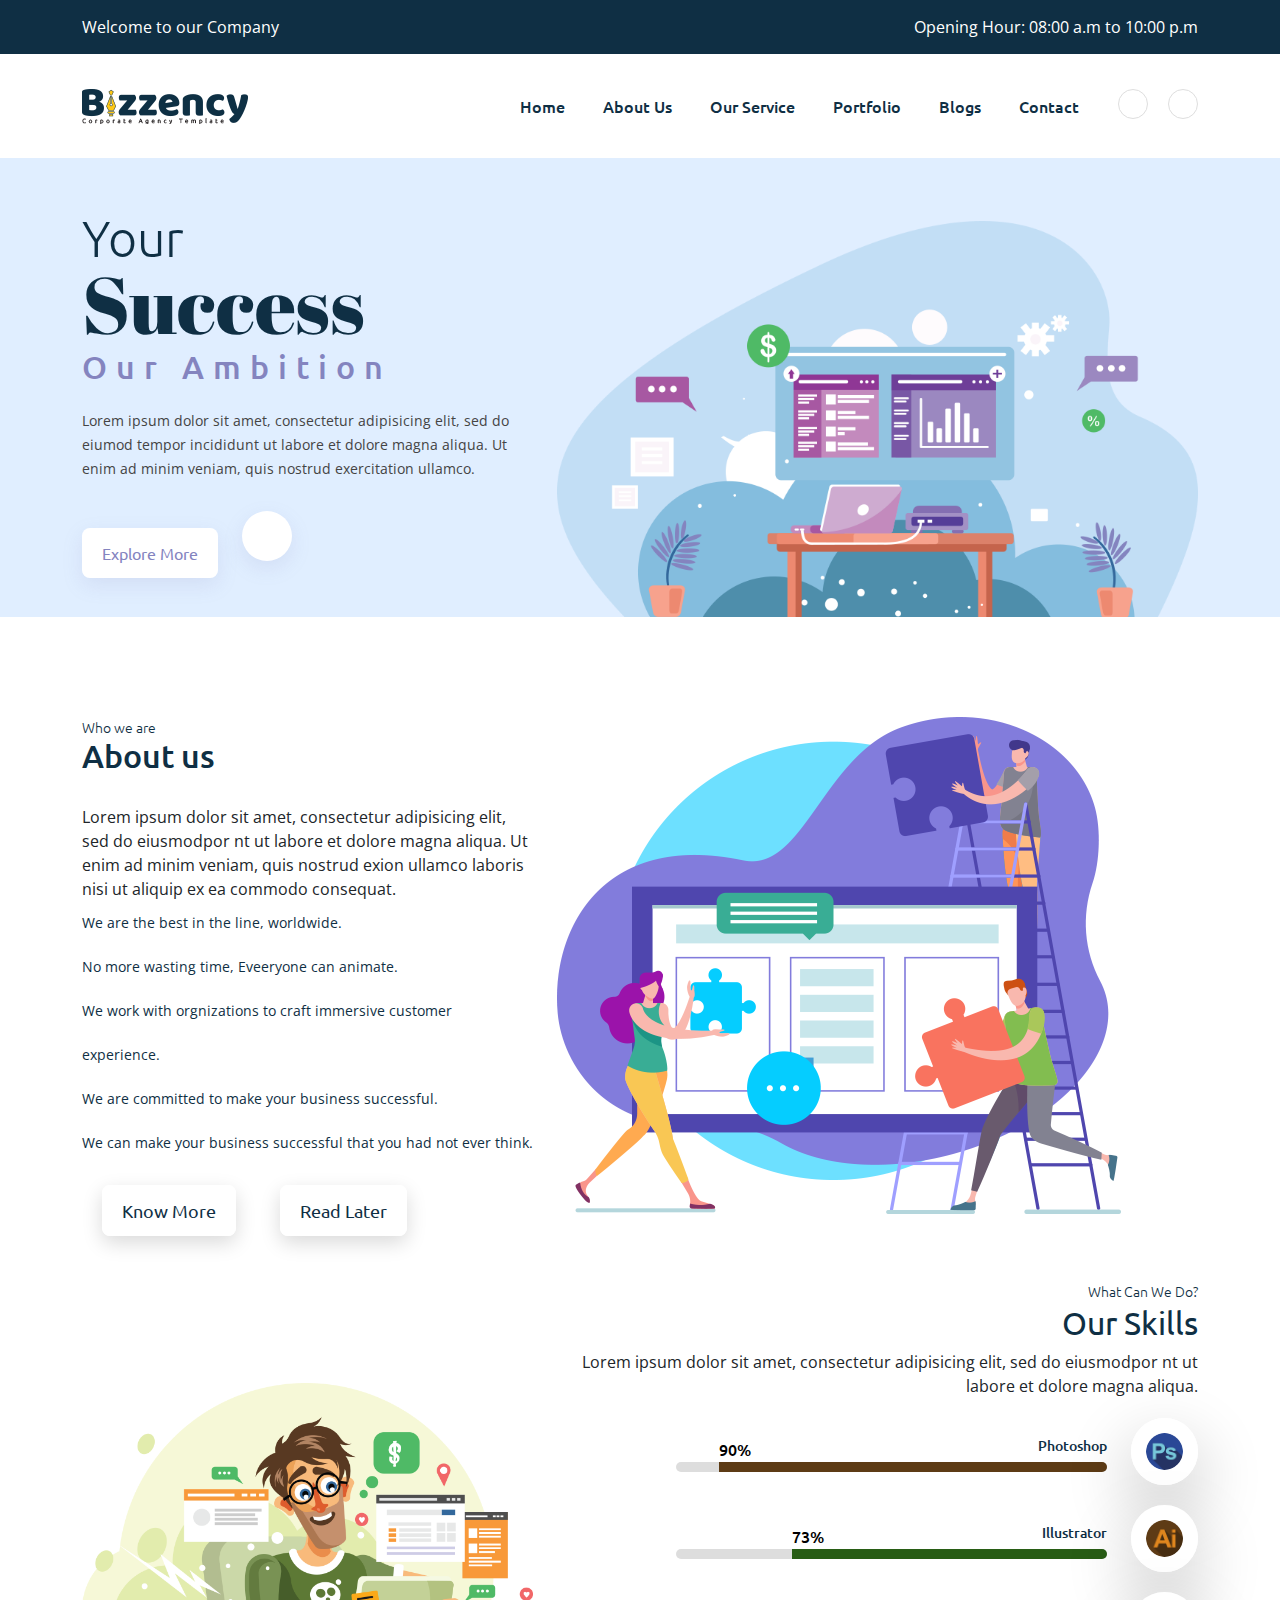
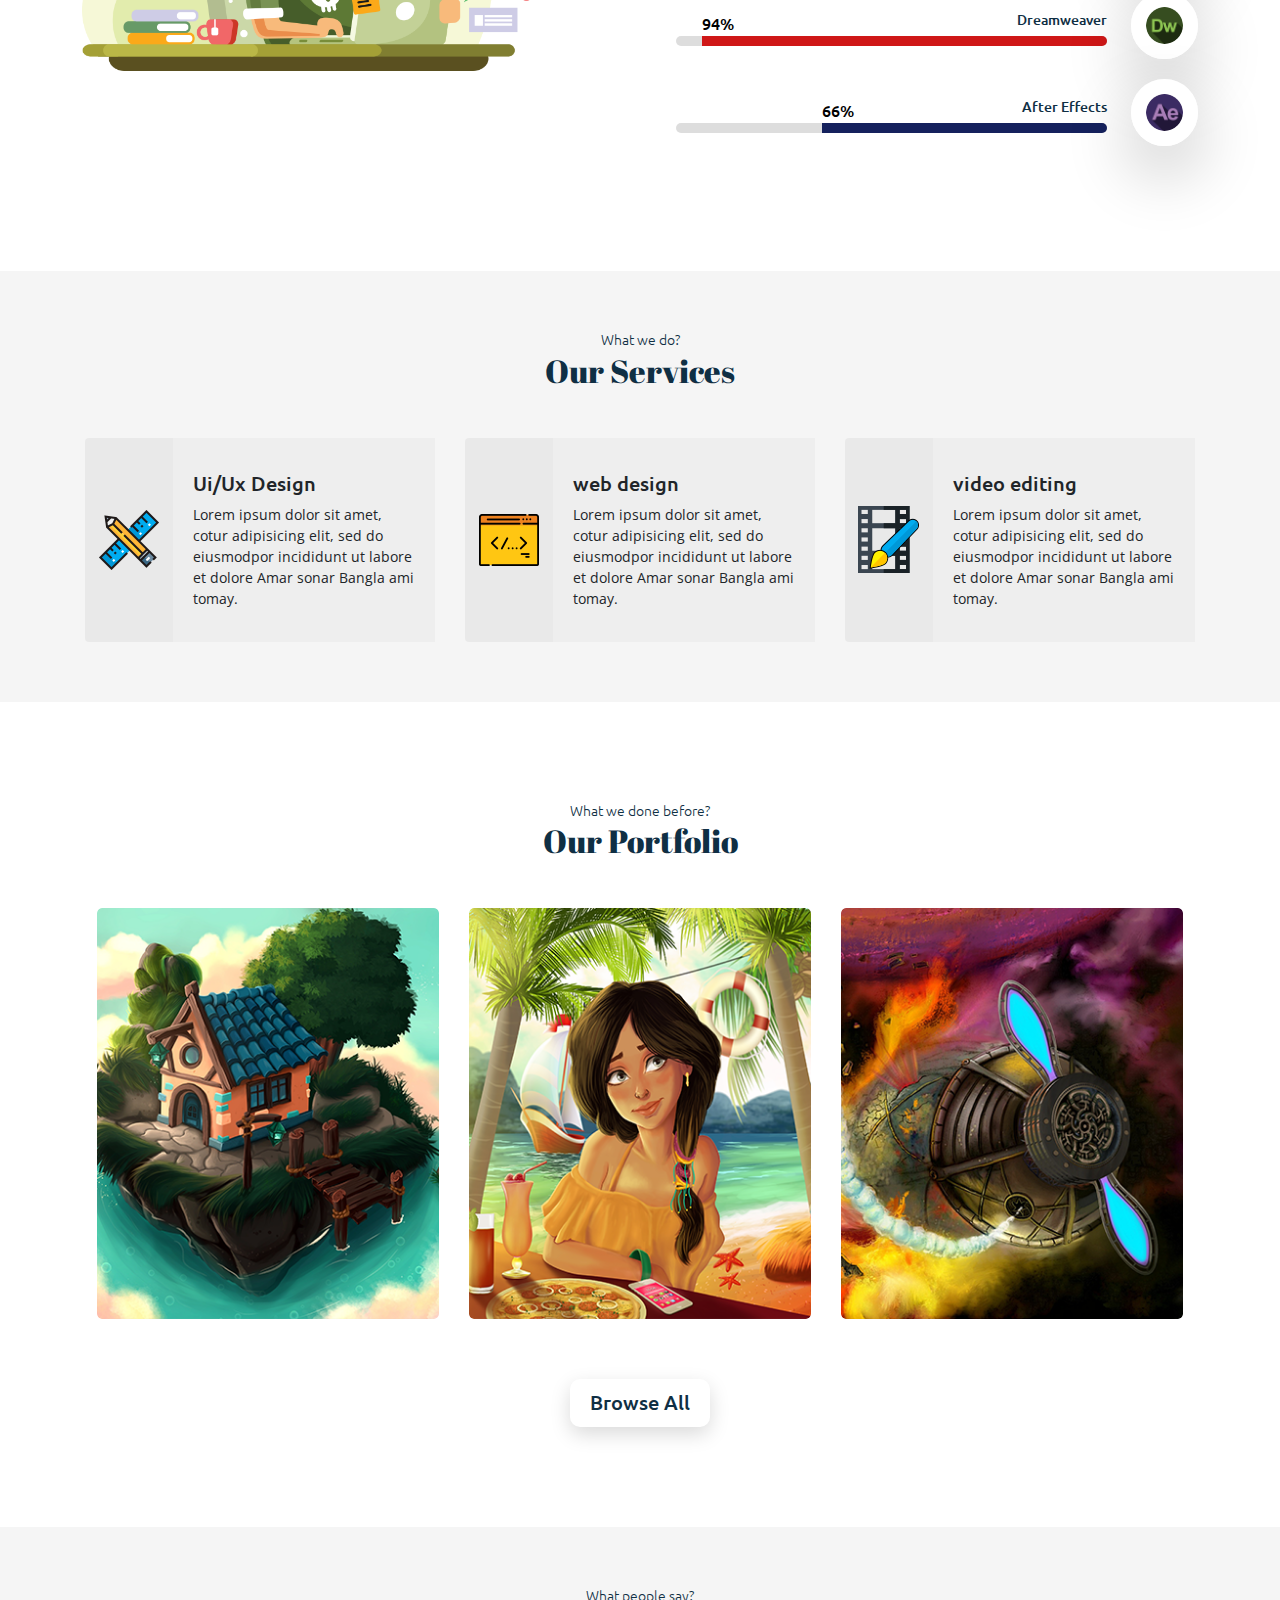
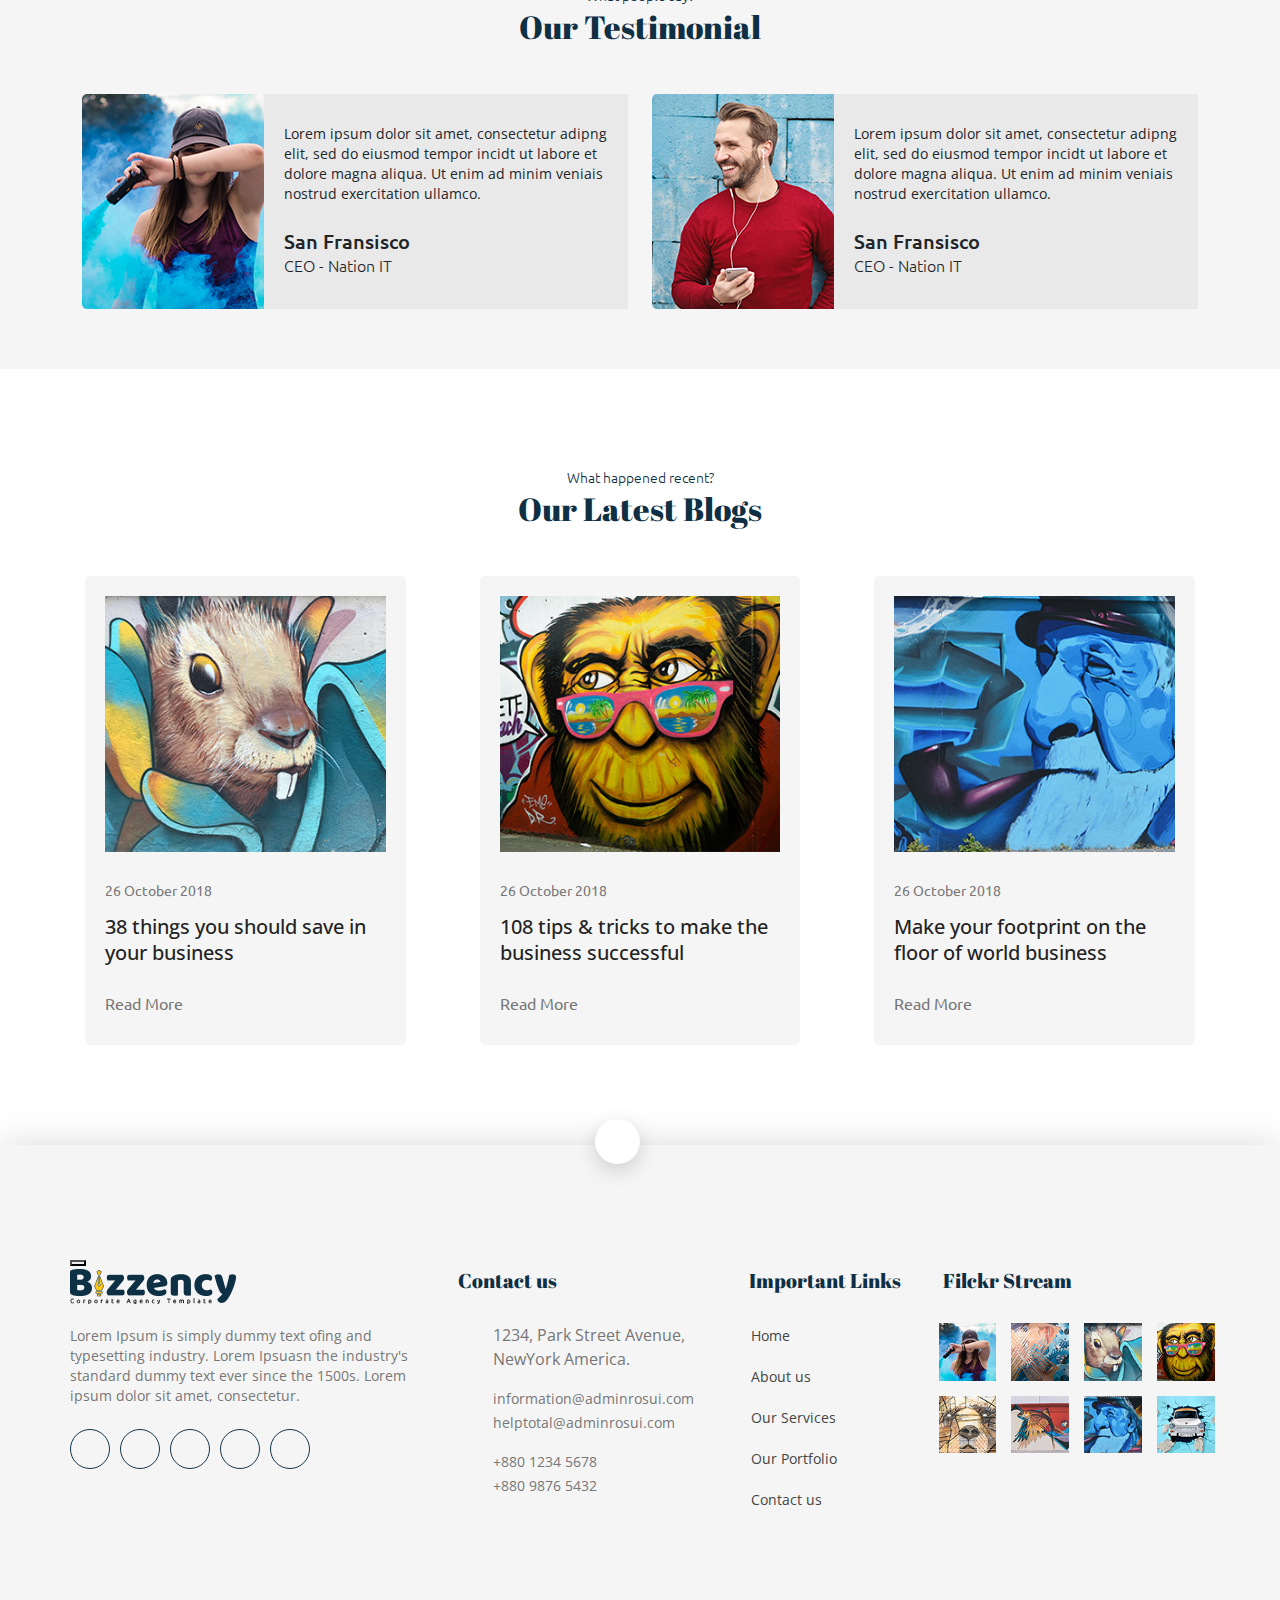
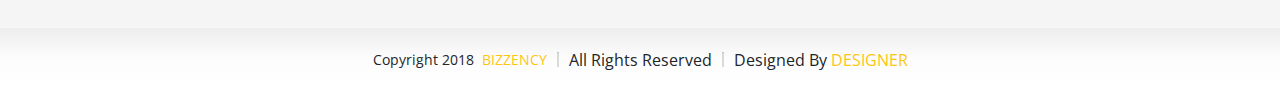
<file: index.html>
<!DOCTYPE html>
<html lang="en"><head>
    <meta charset="UTF-8">
    <meta name="viewport" content="width=device-width, initial-scale=1.0">
    <meta name="title" content="">
    <meta name="description" content="">
    <meta name="keywords" content="">
    <title>Home - Bizzency</title>
    <!-- Bootstrap Css Link -->
    <link rel="stylesheet" href="./css/bootstrap.min.css">
    <!-- Google Font Link -->
    <link rel="preconnect" href="https://fonts.googleapis.com" />
        <link rel="preconnect" href="https://fonts.gstatic.com" crossorigin />
        <link
            href="https://fonts.googleapis.com/css2?family=Abril+Fatface&family=Open+Sans&family=Ubuntu:wght@300;400;500&display=swap"
            rel="stylesheet" />
        <!-- Font Awesome CSS -->
        <link rel="stylesheet" href="https://cdnjs.cloudflare.com/ajax/libs/font-awesome/6.4.2/css/all.min.css"
            integrity="sha512-z3gLpd7yknf1YoNbCzqRKc4qyor8gaKU1qmn+CShxbuBusANI9QpRohGBreCFkKxLhei6S9CQXFEbbKuqLg0DA=="
            crossorigin="anonymous" referrerpolicy="no-referrer" />
            <!-- Main Css Link -->
    <link rel="stylesheet" href="./css/style.css">
</head>
<body>
    <header>
        <!-- Top_Bar Start -->
        <section id="top_bar">
            <div class="container d-flex flex-wrap justify-content-between">
                <p>Welcome to our Company</p>
                <p>Opening Hour: 08:00 a.m to 10:00 p.m</p>
    
            </div>
        </section>
        <!-- Top_Bar End -->

        <!-- Navbar Start -->
        <nav id="primary_nav" class="navbar navbar-expand-lg p-0">
            <div class="container">
                <a href="#/" class="navbar-brand">
                    <img src="./img/logo.png" alt="">
                </a>
                <button class="navbar-toggler collapsed" type="button" data-bs-toggle="collapse" data-bs-target="#primary-menu" aria-expanded="false"> 
                    <span class="navbar-toggler-icon"></span>
                    </button>
                <div class="navbar-collapse collapse" id="primary-menu">
             <ul class="navbar-nav ms-auto align-items-center">        
                    <li><a href="#/">Home</a></li>
                    <li><a href="#/">About us</a></li>
                    <li><a href="#/">our service</a></li>
                    <li><a href="#/">portfolio</a></li>
                    <li><a href="#/">blogs</a></li>
                    <li><a href="#/">contact</a></li>
                    <li><button><i class="fa-solid fa-magnifying-glass"></i></button></li>
                    <li><button><i class="fa-solid fa-xmark"></i></button></li>  
            </ul>
                </div>
            </div>
        </nav>
        <!-- Navbar End -->
    </header>
    <!-- Header Part End -->

    <!-- Main Part Start -->
    <main>
        <section id="hero">
            <div class="container">
                <div class="row align-items-center">
                    <div class="col-lg-5 hero_content">
                        <h3>Your</h3>
                        <h1>Success</h1>
                        <h4>Our Ambition</h4>
                        <p>Lorem ipsum dolor sit amet, consectetur adipisicing elit, sed do eiumod tempor incididunt
                            ut
                            labore et dolore magna aliqua. Ut enim ad minim veniam, quis nostrud exercitation
                            ullamco.</p>
                        <a href="#">Explore More</a>
                        <button><i class="fa-solid fa-play"></i></button>
                    </div>
                    <div class="col-lg-7 hero_image">
                        <img src="./img/hero_image.png" alt="" class="img-fluid">
                    </div>
                </div>
            </div>
        </section>

        <!-- about section start -->
    <section id="about">
        <div class="container d-flex flex-wrap align-items-center">
            <div class="row">
                <div class="about_info col-lg-5">
                    <h5>Who we are</h5> 
                <h3>About us</h3>
                <p>Lorem ipsum dolor sit amet, consectetur adipisicing elit, sed do eiusmodpor
                    nt ut labore et dolore magna aliqua. Ut enim ad minim veniam, quis nostrud
                    exion ullamco laboris nisi ut aliquip ex ea commodo consequat.</p>
               <div class="list">
                <ul>
                    <li>We are the best in the line, worldwide.</li>
                    <li>No more wasting time, Eveeryone can animate.</li>
                    <li>We work with orgnizations to craft immersive customer experience.</li>
                    <li>We are committed to make your business successful.</li>
                    <li>We can make your business successful that you had not ever think.</li>
                </ul>
               </div>
               <br>   
                    <a href="#">Know More</a>
                    <a href="#">Read Later</a>
                </div>
                <div class="img_1 col-lg-7">
                    <img src="./img/Bizzency-(1).png" alt="" class="img-fluid">
                </div>
            </div>
        </div>
    </section>
    <!-- about section end -->
    <section id="skill">
        <div class="container">
            
            <div class="row">
                <div class="skill_img col-lg-5">
                    <img src="./img/Bizzency-(2).png"alt="" class="img-fluid">
                </div>
                <div class="skill_content col-lg-7">
                    <h5>What can we do?</h5>
                    <h3>Our Skills</h3>
                    <p>Lorem ipsum dolor sit amet, consectetur adipisicing elit, sed do eiusmodpor nt ut labore et dolore magna aliqua.</p>
                    <div class="skill_info col-lg-10 ms-auto">
                        <div class="row skill_info_box align-items-center ms-auto">
                            <div class="skill_info_box_content col-lg-10">
                                <h5>photoshop</h5>
                                <div style="background-color: #dddddd;" class="bar col-10">
                                    <div style="background-color: #5d3b15; width: 90%;" class="ms-auto">
                                        <h6>90%</h6>
                                    </div>
                                </div>
                            </div>
                            <div class="col-lg-2">
                                <a href="#"><img src="./img/photoshop.png" alt="" class="img-fluid"></a>
                            </div>
                        </div>
                        <div class="row skill_info_box align-items-center ms-auto">
                            <div class="skill_info_box_content col-lg-10">
                                <h5>illustrator</h5>
                                <div style="background-color: #dddddd;" class="bar col-10">
                                    <div style="background-color: #285d15; width: 73%;" class="ms-auto">
                                        <h6>73%</h6>
                                    </div>
                                </div>
                            </div>
                            <div class="col-lg-2">
                                <a href="#"><img src="./img/Illastrator.png" alt="" class="img-fluid"></a>
                            </div>
                        </div>
                        <div class="row skill_info_box align-items-center ms-auto">
                            <div class="skill_info_box_content col-lg-10">
                                <h5>Dreamweaver</h5>
                                <div style="background-color: #dddddd;" class="bar col-10">
                                    <div style="background-color: #cf1717; width: 94%;" class="ms-auto">
                                        <h6>94%</h6>
                                    </div>
                                </div>
                            </div>
                            <div class="col-lg-2">
                                <a href="#"><img src="./img/Dreamweaver.png" alt="" class="img-fluid"></a>
                            </div>
                        </div>
                        <div class="row skill_info_box align-items-center ms-auto">
                            <div class="skill_info_box_content col-lg-10">
                                <h5>After Effects</h5>
                                <div style="background-color: #dddddd;" class="bar col-10">
                                    <div style="background-color: #15215d; width: 66%;" class="ms-auto">
                                        <h6>66%</h6>
                                    </div>
                                </div>
                            </div>
                            <div class="col-lg-2">
                                <a href="#"><img src="./img/After-Effects.png" alt="" class="img-fluid"></a>
                            </div>
                        </div>
                    </div>
                </div>
            </div>
        </div>
    </section>

    <section id="Servies">
        <div class="container text-align-center">
            <h4>What we do?</h4>
            <h2>Our Services</h2>
            <div class="row box_parent">
                <div class="main_box col-lg-4">
                    <div class="Servies_box row">
                        <div class="box_img col-3">
                            <img src="./img/ui-ux-icon.png" alt="">
                        </div>
                        <div class="box_inpu col-9">
                            <h3>Ui/Ux Design</h3>
                            <p>Lorem ipsum dolor sit amet, cotur adipisicing elit, sed do eiusmodpor incididunt ut labore et dolore Amar sonar Bangla ami tomay.</p>
                        </div>


                        <div class="overly">
                            <img src="./img/ui-ux-icon.png" alt="">
                            <h3>Ui/Ux Design</h3>
                            <a href="#"><i class="fa-solid fa-arrow-right"></i></a>
                        </div>
                    </div>

                    
                </div>
                <div class="main_box col-lg-4">
                    <div class="Servies_box row">
                        <div class="box_img col-3">
                            <img src="./img/web-degine-icon.png" alt="">
                        </div>
                        <div class="box_inpu col-9">
                            <h3>web design</h3>
                            <p>Lorem ipsum dolor sit amet, cotur adipisicing elit, sed do eiusmodpor incididunt ut labore et dolore Amar sonar Bangla ami tomay.</p>
                        </div>


                        <div class="overly">
                            <img src="./img/web-degine-icon.png" alt="">
                            <h3>Web Design</h3>
                            <a href="#"><i class="fa-solid fa-arrow-right"></i></a>
                        </div>
                    </div>
                </div>
                <div class="main_box col-lg-4">
                    <div class="Servies_box row">
                        <div class="box_img col-3">
                            <img src="./img/video-editing-icon.png" alt="">
                        </div>
                        <div class="box_inpu col-9">
                            <h3>video editing</h3>
                            <p>Lorem ipsum dolor sit amet, cotur adipisicing elit, sed do eiusmodpor incididunt ut labore et dolore Amar sonar Bangla ami tomay.</p>
                        </div>


                        <div class="overly">
                            <img src="./img/video-editing-icon.png" alt="">
                            <h3>Video Editing</h3>
                            <a href="#"><i class="fa-solid fa-arrow-right"></i></a>
                        </div>
                    </div>
                </div>

            </div>
        </div>
    </section>

    <section id="portfolio">
        <div class="container">
            <h4>What we done before?</h4>
            <h2>Our Portfolio</h2> 
            <div class="row parent_box">
                <div class="portfolio_box col-lg-4">
                    <div>
                        <img src="./img/portfoli(1).png" alt="">
                        <div class="overly">
                            <h5>Girl Illustration</h5>
                        </div>
                    </div>
                </div>
                <div class="portfolio_box col-lg-4">
                    <div>
                        <img src="./img/portfolio-(2).png" alt="">
                        <div class="overly">
                            <h5>Girl Illustration</h5>
                        </div>
                    </div>
                </div>
                <div class="portfolio_box col-lg-4">
                    <div>
                        <img src="./img/portfoli(3).png" alt="">
                        <div class="overly">
                            <h5>Girl Illustration</h5>
                        </div>
                    </div>
                </div>
            </div>
            <a href="#">Browse All</a>
        </div>
    </section>

    <section id="testimonial">
        <div class="container">
            <h4>What people say?</h4>
            <h2>Our Testimonial</h2>
            <div class="row box_parent ">
                <div class="testimonial_box col-lg-6">
                    <div class="row">
                       <div class="item-img col-lg-4">
                            <img src="./img/testimonial(1).png" alt="">
                        </div>
                        <div class="item-inpu col-lg-8">
                            <p>Lorem ipsum dolor sit amet, consectetur adipng elit, sed do eiusmod tempor incidt ut labore et dolore magna aliqua. Ut enim ad minim veniais nostrud exercitation ullamco.</p>
                            <h3>San Fransisco</h3>
                            <h5>CEO - Nation IT</h5>
                        </div>
                    </div>
                </div>
                <div class="testimonial_box col-lg-6">
                    <div class="row">
                        <div class="item-img col-lg-4">
                            <img src="./img/testimonial(2).png" alt="">
                        </div>
                        <div class="item-inpu col-lg-8">
                            <p>Lorem ipsum dolor sit amet, consectetur adipng elit, sed do eiusmod tempor incidt ut labore et dolore magna aliqua. Ut enim ad minim veniais nostrud exercitation ullamco.</p>
                            <h3>San Fransisco</h3>
                            <h5>CEO - Nation IT</h5>
                        </div>                                
                    </div>
                </div>
            </div>
        </div>
    </section>

    <section id="latest">
        <div class="container">
            <h4>What happened recent?</h4>
            <h2>Our Latest Blogs</h2>
            <div class="row parent_box justify-content-between">
                <div class="latest_box col-lg-4">
                    <div class="box col-lg-11">
                        <img src="./img/latest(1).png" alt="">
                        <h6>26 October 2018</h6>
                        <p>38 things you should save in your business</p>
                        <a href="#">
                            Read More
                            <i class="fa-solid fa-arrow-right"></i>
                        </a>
                    </div>
                </div>
                <div class="latest_box col-lg-4">
                    <div class="box col-lg-11 m-auto">
                        <img src="./img/latest(2).png" alt="">
                        <h6>26 October 2018</h6>
                        <p>108 tips &amp; tricks to make the business successful</p>
                        <a href="#">
                            Read More
                            <i class="fa-solid fa-arrow-right"></i>
                        </a>
                    </div>
                </div>
                <div class="latest_box col-lg-4">
                    <div class="box col-lg-11 ms-auto">
                        <img src="./img/latest(3).png" alt="">
                        <h6>26 October 2018</h6>
                        <p>Make your footprint on the floor of world business</p>
                        <a href="#">
                            Read More
                            <i class="fa-solid fa-arrow-right"></i>
                        </a>
                    </div>
                </div>
            </div>
        </div>
    </section>
    </main>

    <footer>
        <section id="footer_section">
            <div class="container">
                <div class="arrow">
                    <button><a href="#"><i class="fa-solid fa-angle-up"></i></a></button>
                </div>
                <div class="row parent_box">
                    <div class="footer_box col-lg-4">
                        <div class="box">
                            <a href="#"><img src="./img/logo.png" alt=""></a>
                            <p>Lorem Ipsum is simply dummy text ofing and typesetting industry. Lorem Ipsuasn the industry's standard dummy text ever since the 1500s. Lorem ipsum dolor sit amet, consectetur.</p>
                            <ul class="d-flex flex-wrap">
                                <li><a href="#" target="_blank"><i class="fa-brands fa-facebook-f"></i></a></li>
                                <li><a href="#" target="_blank"><i class="fa-brands fa-twitter"></i></a></li>
                                <li><a href="#" target="_blank"><i class="fa-brands fa-dribbble"></i></a></li>
                                <li><a href="#" target="_blank"><i class="fa-brands fa-pinterest-p"></i></a></li>
                                <li><a href="#" target="_blank"><i class="fa-brands fa-linkedin-in"></i></a></li>
                            </ul>
                        </div>
                    </div>
                    <div class="footer_box col-lg-3">
                        <div class="box">
                            <h2>Contact us</h2>
                            <div class="location row align-items-center">
                                <div class="contact-icon col-lg-1">
                                    <i class="fa-solid fa-map-marker-alt"></i>
                                </div>
                                <div class="contact-info col-lg-10">
                                    <p>1234, Park Street Avenue, NewYork
                                        America.</p>
                                </div>
                            </div>
                            <div class="email row align-items-center">
                                <div class="contact-icon col-lg-1">
                                    <i class="fa-solid fa-envelope"></i>
                                </div>
                                <div class="contact-info col-lg-10">
                                    <a href="mailto:information@adminrosui.com" target="_blank">information@adminrosui.com</a>
                                    <a href="mailto:helptotal@adminrosui.com" target="_blank">helptotal@adminrosui.com</a>
                                </div>
                            </div>
                            <div class="phone row align-items-center">
                                <div class="contact-icon col-lg-1">
                                    <i class="fa-solid fa-phone"></i>
                                </div>
                                <div class="contact-info col-lg-10">
                                    <p>
                                        <a href="phoneto:+88012345678" target="_blank">+880 1234 5678</a>
                                    </p>
                                    <p>
                                        <a href="phoneto:+88098765432" target="_blank">+880 9876 5432</a>
                                    </p>
                                </div>
                            </div>
                        </div>
                    </div>
                    <div class="footer_box col-lg-2">
                        <div class="box">
                            <h2>Important Links</h2>
                            <ul>
                                <li><a href="#">Home</a></li>
                                <li><a href="#">About us</a></li>
                                <li><a href="#">Our Services</a></li>
                                <li><a href="#">Our Portfolio</a></li>
                                <li><a href="#">Contact us</a></li>
                            </ul>
                        </div>
                    </div>
                    <div class="footer_box col-lg-3">
                        <div class="box">
                            <h2>Filckr Stream</h2>
                            <div class="row">
                                <div class="col-lg-3">
                                    <a href=""><img src="./img/footer-(1).png" alt="" class="img-fluid"></a>
                                </div>
                                <div class="col-lg-3">
                                    <a href=""><img src="./img/footer-(2).png" alt="" class="img-fluid"></a>
                                </div>
                                <div class="col-lg-3">
                                    <a href=""><img src="./img/footer-(3).png" alt="" class="img-fluid"></a>
                                </div>
                                <div class="col-lg-3">
                                    <a href=""><img src="./img/footer-(4).png" alt="" class="img-fluid"></a>
                                </div>
                                <div class="col-lg-3">
                                    <a href=""><img src="./img/footer-(5).png" alt="" class="img-fluid"></a>
                                </div>
                                <div class="col-lg-3">
                                    <a href=""><img src="./img/footer-(6).png" alt="" class="img-fluid"></a>
                                </div>
                                <div class="col-lg-3">
                                    <a href=""><img src="./img/footer-(7).png" alt="" class="img-fluid"></a>
                                </div>
                                <div class="col-lg-3">
                                    <a href=""><img src="./img/footer-(8).png" alt="" class="img-fluid"></a>
                                </div>
                            </div>
                        </div>
                    </div>
                </div>
            </div>
        </section>

        <section id="bottom_bar">
            <div class="container d-flex justify-content-center align-items-center">
                <p>Copyright 2018
                <span>BIZZENCY</span>
                </p><hr>All Rights Reserved
                <hr>
                Designed By
                <span>DESIGNER</span>
            <p></p>
            </div>
        </section>
    </footer>
    <script src="./js/bootstrap.bundle.min.js"></script>
</body>
</html>
</file>
<file: css/style.css>
/* Common Css Start */
h1,h2,h3,h4,h5,h6,p,ul,ol,li,a{
    padding: 0px;
    margin: 0px;
}
a,a:hover{
    text-decoration: none;
    color: #000;
}

ol,ul{
    list-style-type: none;
}
body{
    font-family: 'Open Sans', sans-serif;
}
h1,h2{
    font-family: 'Abril Fatface', cursive;
    color: #0f2f44;
}
h3,h4,h5,h6,button,a{
    font-family: 'Ubuntu', sans-serif;
}
/* Common Css End */

/* Top_Bar Css Strat */
#top_bar{
    background-color: #0f2f44;
    color: #ffffff;
    padding: 15px 0px;
}
/* Top_Bar Css End */

/* Navbar Css Start */
#primary_nav ul li a{
    display: inline-block;
    font-weight: 500;
    color: #0f2f44;
    text-transform: capitalize;
    line-height: 24px;
    font-size: 16px;
    padding: 40px 19px;
    transition: 0.6s;
}
#primary_nav ul li a:hover {
    background-color: #fff9e6;
    color: #ffc712;
}
#primary_nav ul li button {
    width: 30px;
    height: 30px;
    border-radius: 50%;
    border: 1px solid #dedede;
    background: none;
    margin-left: 20px;
}
#primary_nav ul li button:hover {
    background-color: #fff9e6;
    color: #ffc712;
    cursor: pointer;
}
/* Navbar Css End */

#hero{
    background-color: #e0eeff;
    align-items: center;
}
#hero .hero_content h3{
    color: #0f2f44;
    font-size: 50px;
    font-weight: 300;
}
#hero .hero_content h1{
    color: #0f2f44;
    font-size: 80px;
    line-height: 70px;
    padding-bottom: 17px;
}
#hero .hero_content h4{
    color: #8484bf;
    font-size: 32px;
    line-height: 24px;
    letter-spacing: 9px;
}
#hero .hero_content p{
    color: #444444;
    font-size: 14px;
    line-height: 24px;
    padding-top: 30px;
    padding-bottom: 30px;
}
#hero .hero_content a{
    color: #8484bf;
    background-color: #ffffff;
    border-radius: 8px;
    transition: 0.6s;
    padding: 15px 20px;
    box-shadow: 0 7px 20px 0 rgba(132,132,191,0.15);
}
#hero .hero_content button{
    color: #8484bf;
    background-color: #ffffff;
    width: 50px;
    height: 50px;
    border-radius: 50%;
    margin-left: 20px;
    border: none;
    cursor: pointer;
    transition: 0.6s;
    box-shadow: 0 7px 20px 0 rgba(132,132,191,0.15);
}
#hero .hero_content a:hover{
    color: #ffffff;
    background-color: #8484bf;
}
#hero button:hover{
    color: #ffffff;
    background-color: #8484bf;
}
#hero .hero_image{
    margin-top: 63px;
}
#about .container{
    margin-top: 100px;
}
#about .about_info h5{
    color: #0f2f44;
    font-size: 14px;
    line-height: 20px;
    font-weight: 300;
}
#about .about_info h3{
    color: #0f2f44;
    font-size: 32px;
    line-height: auto;
    padding-bottom: 30px;
}
#about .about_info .list ul li{
    color: #0f2f44;
    font-size: 14px;
    line-height: 44px;
}
#about .about_info a{
    background-color: #ffffff;
    color: #0f2f44;
    font-size: 18px;
    line-height: 44px;
    padding: 15px 20px;
    border-radius: 8px;
    transition: 0.6s;
    box-shadow: 0 7px 20px 0 rgba(0,0,0,0.15);
    margin: 20px;
}
#about .about_info a:hover{
    color: #0f2f44;
    background-color: #ffc712;
}
#skill{
    padding: 50px 0px 100px 0;
    text-align: end;
}
#skill .skill_img img{
    margin:100px 0px;
}
#skill .skill_content{
    z-index: 2;
}
#skill .skill_content h5{
    color: #0f2f44;
    font-size: 14px;
    font-weight: 300;
    text-transform: capitalize;
}
#skill .skill_content h3{
    color: #0f2f44;
    font-size:32px ;
    font-weight: 400;
    line-height: 45px;
}
#skill .skill_content p{
    font-weight: 400;
    font-size: 16px;
    margin: 5px 0px;
}
#skill .skill_content .skill_info_box{
    margin-top: 20px;
}
#skill .skill_content .skill_info_box img{
    border: 15px solid #ffffff;
    border-radius: 50%;
    box-shadow: 0px 25px 60px 10px rgba(0, 0,0,.15);
}
#skill .skill_content .skill_info_box .bar{
    height: 10px;
    width: 100%;
    border-radius: 15px;
}
#skill .skill_content .skill_info_box .bar div{
    height: 100%;
    border-radius: 0px 15px 15px 0px;
}
#skill .skill_content .skill_info_box h5{
    font-size: 14px;
    font-weight: 500;
    line-height: 32px;
}
#skill .skill_content .skill_info_box h6{
    color: #000;
    font-weight: 500;
    text-align: start;
    transform:translatey(-22px) ;
}
#Servies{
    background-color: #f5f5f5;
    padding: 60px 0px;
    text-align: center;
}
#Servies h4{
    color: #0f2f44;
    font-size: 14px;
    font-weight: 300;
}
#Servies h2{
    color: #0f2f44;
    font-size:32px ;
    font-weight: 400;
    line-height: 45px;
    margin-bottom: 45px;
}
#Servies .box_parent{
    text-align: start;
    /* border: 2px solid rgb(255, 0, 0); */
    padding: 0;
}
#Servies .box_parent .main_box{
    padding: 0px 15px;
}
#Servies .box_parent .Servies_box{
    /* border: 1px solid black; */
    border-radius: 4px;
    background-color: #e9e9e9;
    position: relative;
    padding: 0;
    margin: 0;
}
#Servies .box_parent .Servies_box .box_img{
 display: flex;
 justify-content:center ;
 align-items: center;
}
#Servies .box_parent .Servies_box .box_inpu{
    padding: 33px 20px;
    background-color: #eeeeee;
}
#Servies .box_parent .Servies_box .box_inpu h3{
    font-size:20px;
    font-weight: 500;
}
#Servies .box_parent .Servies_box .box_inpu p{
    font-size: 14px;
    font-family: 'Open Sans', sans-serif;
    font-weight: 400;
    margin-top: 9px;
}
#Servies .box_parent .main_box .overly{
    background-color: #0f2f44;
    color: #ffff;
    position: absolute;
    inset: 0px;
    border-radius: 4px;
    transform: scale(0);
    transform-origin:center;
    transition: 0.8s;
    text-align: center;
}

#Servies .box_parent .main_box:hover .overly{
    transform: scale(1);
    transform-origin:center;
}
#Servies .box_parent .main_box .overly img{
    background-color: #ffc612;
    margin: 30px 0px 15px;
    border: 2px outset black;
    border-radius: 1px;
}
#Servies .box_parent .main_box .overly  h3{
    line-height: 18px;
    font-size: 20px;
}
#Servies .box_parent .main_box .overly a{
    background-color: #ffc712;
    color: #222222;
    display: block;
    width: 40px;
    height: 40px;
    border-radius: 50%;
    font-size: 20px;
    line-height: 40px;
    position: absolute;
    right: 44.5%;
    bottom: -20px;
}
#portfolio{
    padding: 100px 0px;
    text-align: center;
}
#portfolio h4{
    color: #0f2f44;
    font-size: 14px;
    font-weight: 300;
}
#portfolio h2{
    color: #0f2f44;
    font-size:32px ;
    font-weight: 400;
    line-height: 45px;
    margin-bottom: 45px;
}
#portfolio .parent_box{
    margin: 0;
}
#portfolio .parent_box .portfolio_box{
    padding:0px 15px ;
}
#portfolio .parent_box .portfolio_box div{
    position: relative;
    padding: 0px;
}
#portfolio .parent_box .portfolio_box div img{
    width: 100%;
    border-radius: 5px;
}
#portfolio .parent_box .portfolio_box div .overly{
    background-color:#ffffff;
    color:#0f2f44;
    font-size:20px ;
    font-weight: 500;
    padding:31px 27px 27px;
    position: absolute;
    bottom: 0px;
    width: 100%;
    border-radius: 0px 0px 5px 5px;
    box-shadow: 0px 15px 50px 10px rgba(0,0,0,.15);
    transform: scale(0);
    transform-origin: bottom;
    transition: 0.6s;
}
#portfolio .parent_box .portfolio_box:hover div .overly{
    transform: scale(1);
}
#portfolio .container a{
    background-color: #ffff;
    color:#0f2f44;
    font-size: 20px;
    font-weight: 500;
    line-height: 21px;
    margin-top: 60px;
    display: inline-block;
    padding: 13.6px 20px;
    border-radius: 10px;
    box-shadow: 0px 7px 20px 0px rgba(0,0,0,.15);
    transition: .6s;
}
#portfolio .container a:hover{
    background-color: #ffc712;
    box-shadow: 0px 7px 20px 0px rgba(255, 199, 18, .25);
}
#testimonial{
    padding: 60px 0px;
    margin: 0px;
    background:#f5f5f5;
    text-align: center;
}
#testimonial h4{
    color: #0f2f44;
    font-size: 14px;
    font-weight: 300;
}
#testimonial h2{
    color: #0f2f44;
    font-size:32px ;
    font-weight: 400;
    line-height: 45px;
    margin-bottom: 45px;
} 
#testimonial .box_parent .testimonial_box div{
    padding: 0;
    /* border: 1px solid black; */
    margin: 0;
    text-align: start;
}
#testimonial .box_parent .testimonial_box .row .item-inpu{
    padding: 30px 20px;
    font-size: 14px;
    font-weight: 400;
    line-height: 20px;
    background-color: #e9e9e9;
}
#testimonial .box_parent .testimonial_box .row h3{
    font-size: 20px;
    font-weight: 500;
    margin-top: 25px;
}
#testimonial .box_parent .testimonial_box .row h5{
    font-size: 16px;
    font-weight: 300;
    line-height: 24px;
}
#latest{
    padding: 100px 0px;
    text-align: center;
}
#latest h4{
    color: #0f2f44;
    font-size: 14px;
    font-weight: 300;
}
#latest h2{
    color: #0f2f44;
    font-size:32px ;
    font-weight: 400;
    line-height: 45px;
    margin-bottom: 45px;
}
#latest .latest_box{
    padding: 0px 15px;
}
#latest .latest_box div{
    margin: 0px;
    padding: 20px;
    background-color: #f5f5f5;
    border-radius: 5px;
    text-align: left;
    transition: .6s;
}
#latest .latest_box img{
    width: 100%;
}
#latest .latest_box h6{
    font-size: 14px;
    font-weight: 400;
    color: #777777;
    margin: 30px 0px 15px;
    transition: .6s;
}
#latest .latest_box p{
    font-size: 20px;
    font-weight: 500;
    color: #222222;
    line-height: 26px;
    transition: .6s;
}
#latest .latest_box a{
    display: block;
    display: flex;
    margin: 25px 0px 10px;
    width: 105px;
    justify-content: space-between;
    align-items: center;
    color: #777777;
    font-size: 16px;
    transition: 0.9s;
}
#latest .latest_box .box:hover{
    background-color: #0f2f44;
}
#latest .latest_box .box:hover h6{
    color: #f5f5f5;
}
#latest .latest_box .box:hover p{
    color: #f5f5f5;
} 
#latest .latest_box .box:hover a{
    color: #f5f5f5;
}
#footer_section .arrow button a{
    color: #0f2f44;
    width: 45px;
    height: 45px;
    border-radius: 50%;
    background-color: #ffff;
    box-shadow: 0px 7px 20px 0px rgba(0,0,0,.15);
    font-size: 28px;
    position: absolute;
    display: block;
    top: -26px;
    right: 50%;
    line-height: 44px;
    transition: 0.5s;
    align-items: center;
}
#footer_section button a:hover{
    background-color: #ffc712;
    color: #ffffff;
}
#footer_section{
    background-color: #f5f5f5;
    width: 100vw;
    box-shadow:0 0 35px 0 rgba(0,0,0,.15) ;
}
#footer_section .container{
    padding: 100px 0px;
    color: #777777;
    position: relative;
}
#footer_section .parent_box .footer_box:nth-child(1) p{
    font-size: 14px;
    font-family: 'Open Sans', sans-serif;
    font-weight: 400;
    line-height: 20px;
    padding-right: 10px;
    margin: 22px 0px 23px;
}
#footer_section .parent_box .footer_box:nth-child(1) li a{
    width: 40px;
    height: 40px;
    border-radius: 50%;
    border: 1px solid #153449;
    color: #153449;
    display: inline-block;
    text-align: center;
    line-height: 40px;
    margin-right: 10px;
    font-size: 20px;
    transition: 0.6s; 
}
#footer_section .parent_box .footer_box:nth-child(1) li a:hover{
    background-color: #153449;
    color: #ffff;
}
#footer_section .parent_box .footer_box h2{
    font-size: 20px;
    font-weight: 500;
    color: #0f2f44;
    margin-bottom: 30px;
}
#footer_section .parent_box .footer_box:nth-child(2) .row{
    margin: 15px 0px;
}
#footer_section .parent_box .footer_box:nth-child(2) .contact-icon{
    margin: 0px 0px 0px 1px;
    padding: 0;
    text-align: center;
}
#footer_section .parent_box .footer_box:nth-child(2) .contact-info a{
    padding: 0;
    font-size:14px ;
    font-family: 'Open Sans', sans-serif;
    font-weight: 400;
    display: inline-block;
    line-height: 0px;
    color:#777777;
}
#footer_section .parent_box .footer_box:nth-child(2) .location a{
    line-height: 23px;
}
#footer_section .parent_box .footer_box:nth-child(3) ul{
    padding-left: 2px;
}
#footer_section .parent_box .footer_box:nth-child(3) li a{
    font-size:14px ;
    font-family: 'Open Sans', sans-serif;
    font-weight: 400;
    line-height: 20px;
    color: #444444;
    margin-bottom: 18px;
    display: inline-block;
    transition: 0.7s;
}
#footer_section .parent_box .footer_box:nth-child(4) .row{
    padding: 0;
}
#footer_section .parent_box .footer_box:nth-child(4) .row div{
    padding: 0px 7.5px 15px;
}
#footer_section .parent_box .footer_box .box .row div img{
    width: 100%;
    height: 100%;
}

    /* bottom bar design starting */
#bottom_bar{
    background: linear-gradient(to bottom,#ededed,#fdfdfd,#ffff);
    width: 100%;
    padding: 20px 0px;
}
#bottom_bar p{
    font-size:14px ;
    font-family: 'Open Sans', sans-serif;
    font-weight: 400;
}
#bottom_bar hr{
    height: 15px;
    width: 2px;
    margin: 0px 10px;
    background-color: #767676;
}
#bottom_bar span{
    color: #fec612;
    margin-left: 4px;
}
</file>
